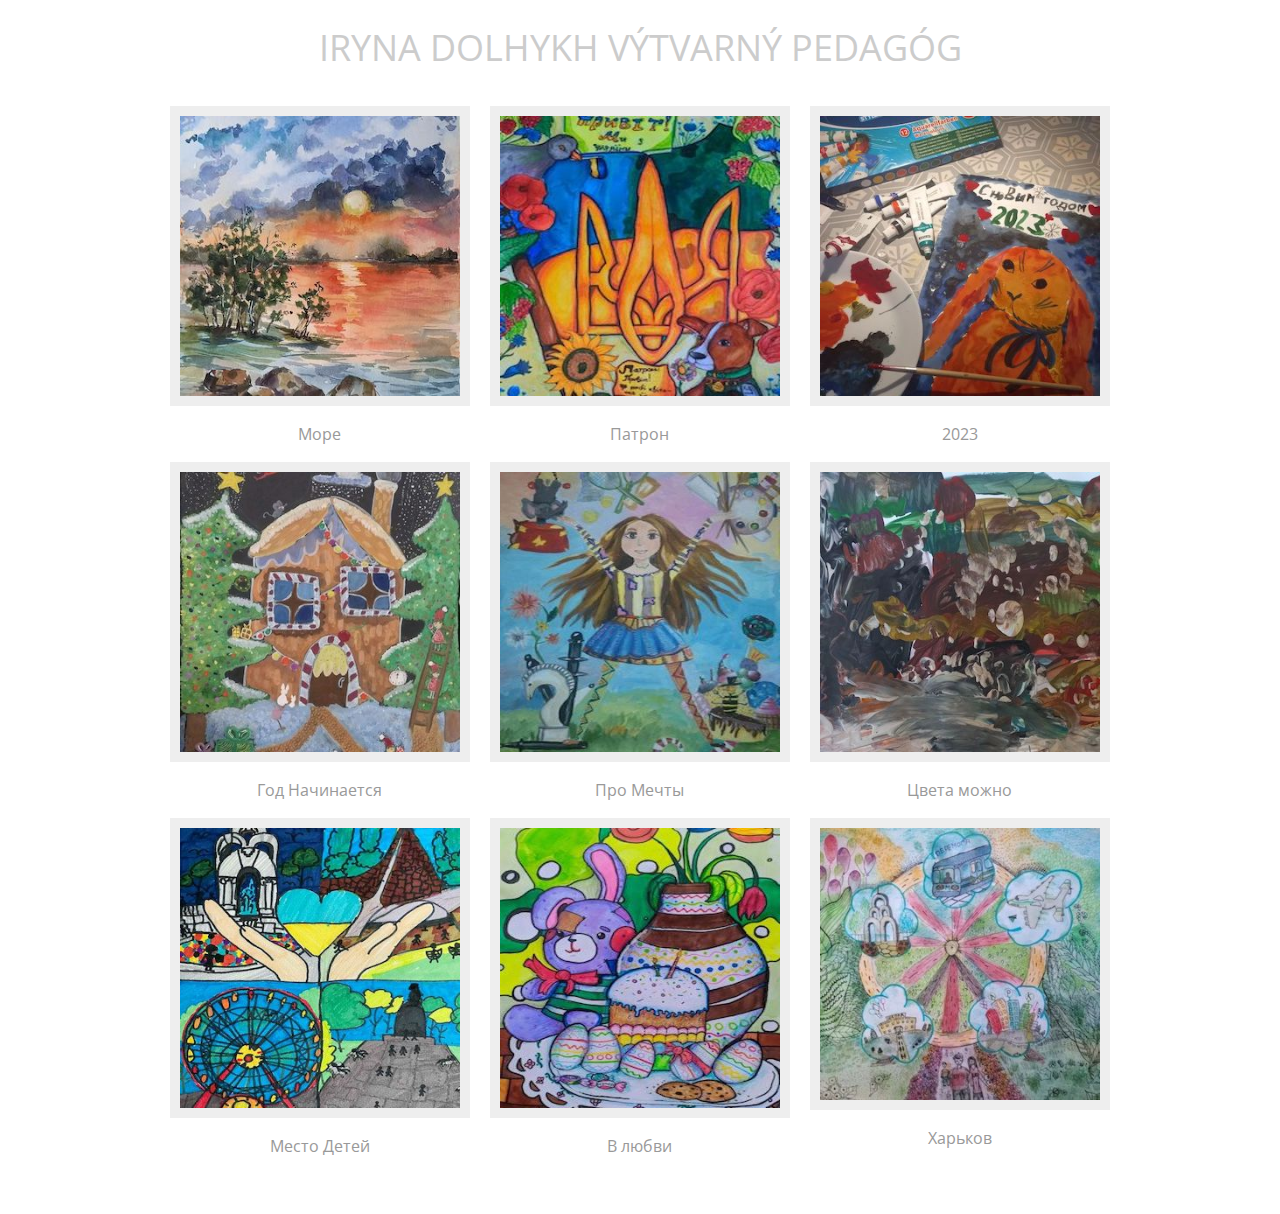
<file: gallery.html>
<!DOCTYPE html>
<html>
  <head>
    <title>Photo Gallery — Practice</title>
    <meta name="viewport" content="width=device-width, initial-scale=1.0" />
    <meta charset="utf-8" />
    <link href="css/reset.css" rel="stylesheet" />
    <link href="lightbox/css/lightbox.min.css" rel="stylesheet" />
    <link
      href="https://fonts.googleapis.com/css?family=Open+Sans:300"
      rel="stylesheet"
    />
    <link href="css/style.css" rel="stylesheet" />
  </head>
  <body>
    <div class="container">
      <h1>IRYNA DOLHYKH Výtvarný Pedagóg</h1>

      <div id="gallery">
        <figure class="photo">
          <a
            href="img/originals/img-01.jpg"
            data-lightbox="roadtrip"
            data-title="Eagle"
          >
            <img src="img/img-01-min.jpg" alt="Море" />
          </a>
          <figcaption>Море</figcaption>
        </figure>

        <figure class="photo">
          <a
            href="img/originals/img-02.jpg"
            data-lightbox="roadtrip"
            data-title="Патрон"
          >
            <img src="img/img-02-min.jpg" alt="Патрон" />
          </a>
          <figcaption>Патрон</figcaption>
        </figure>

        <figure class="photo">
          <a
            href="img/originals/img-03.jpg"
            data-lightbox="roadtrip"
            data-title="2023"
          >
            <img src="img/img-03-min.jpg" alt="2023" />
          </a>
          <figcaption>2023</figcaption>
        </figure>

        <figure class="photo">
          <a
            href="img/originals/img-04.jpg"
            data-lightbox="roadtrip"
            data-title="Год Начинается"
          >
            <img src="img/img-04-min.jpg" alt="Год Начинается" />
          </a>
          <figcaption>Год Начинается</figcaption>
        </figure>

        <figure class="photo">
          <a
            href="img/originals/img-05.jpg"
            data-lightbox="roadtrip"
            data-title="Про Мечты"
          >
            <img src="img/img-05-min.jpg" alt="Про Мечты" />
          </a>
          <figcaption>Про Мечты</figcaption>
        </figure>

        <figure class="photo">
          <a
            href="img/originals/img-06.jpg"
            data-lightbox="roadtrip"
            data-title="Цвета можно"
          >
            <img src="img/img-06-min.jpg" alt="Цвета можно" />
          </a>
          <figcaption>Цвета можно</figcaption>
        </figure>

        <figure class="photo">
          <a
            href="img/originals/img-07.jpg"
            data-lightbox="roadtrip"
            data-title="Место Детей"
          >
            <img src="img/img-07-min.jpg" alt="Место Детей" />
          </a>
          <figcaption>Место Детей</figcaption>
        </figure>

        <figure class="photo">
          <a
            href="img/originals/img-08.jpg"
            data-lightbox="roadtrip"
            data-title="В Любви"
          >
            <img src="img/img-08-min.jpg" alt="В любви" />
          </a>
          <figcaption>В любви</figcaption>
        </figure>

        <figure class="photo">
          <a
            href="img/originals/img-09.jpg"
            data-lightbox="roadtrip"
            data-title="Харьков"
          >
            <img src="img/img-09-min.jpg" alt="Харьков" />
          </a>
          <figcaption>Харьков</figcaption>
        </figure>
      </div>
    </div>
    <script src="lightbox/js/lightbox-plus-jquery.min.js"></script>
  </body>
</html>
</file>
<file: css/style.css>
/*
* Photo Gallery — Practice
* CSS Styles
*
* Start typing your code under these comments
*/
body {
  font-family: "Open Sans", serif;
}
h1 {
  font-size: 36px;
  text-transform: uppercase;
  color: #cccccc;
  text-align: center;
  margin: 30px 0;
}
.container {
  width: 100%;
  max-width: 960px;
  margin: 0 auto;
}
#gallery {
  margin-bottom: 50px;
}
#gallery::after {
  content: "";
  display: block;
  height: 0;
  clear: both;
}
.photo {
  float: left;
  width: 33.3333%;
  padding: 10px;
  box-sizing: border-box;
}
.photo img {
  display: block;
  max-width: 100%;
  height: auto;
  border: 10px solid #eee;
  box-sizing: border-box;
}
.photo a:hover {
  opacity: 0.5;
}
.photo a {
  display: block;
  position: relative;
}
.photo a:after {
  content: "";
  background: transparent url(../img/icons/eye-icon.png) no-repeat center;
  width: 52px;
  height: 35px;
  position: absolute;
  margin: auto;
  top: 0;
  left: 0;
  bottom: 0;
  right: 0;
  visibility: hidden;
}
.photo:hover > a:after {
  visibility: visible;
}
.photo figcaption {
  color: #999999;
  text-align: center;
  margin-top: 20px;
}
</file>
